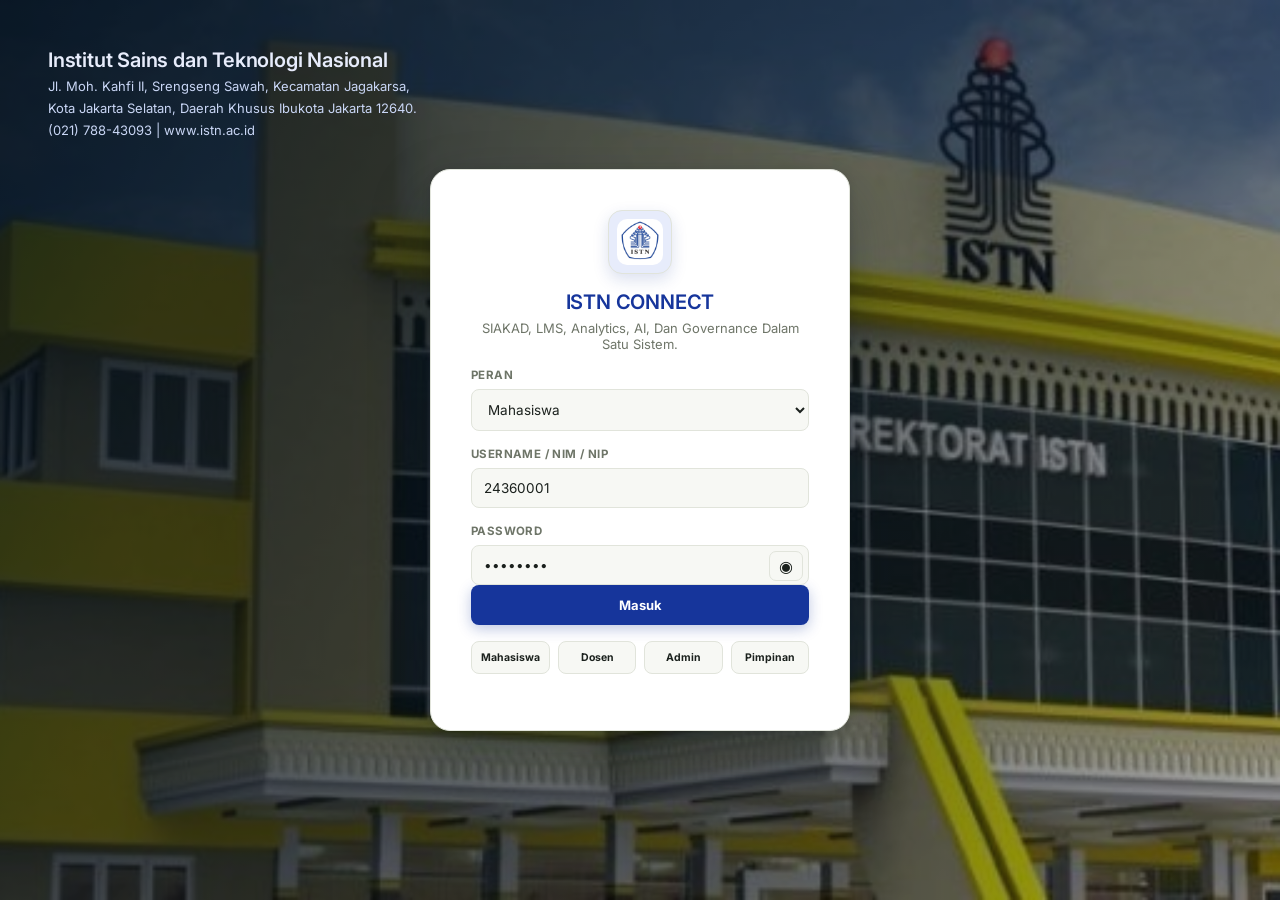
<file: index.html>
<!DOCTYPE html>
<html lang="id">
<head>
    <meta charset="UTF-8">
    <meta name="viewport" content="width=device-width, initial-scale=1.0">
    <title>SC-DATA - Mengalihkan...</title>
    <!-- Redirect otomatis ke folder frontend -->
    <meta http-equiv="refresh" content="0; url=frontend/index.html">
</head>
<body style="background:#1e1e2e; color:white; font-family:sans-serif; display:flex; justify-content:center; align-items:center; height:100vh; margin:0;">
    <div style="text-align:center;">
        <h2 style="color:#89b4fa">Memuat SC-DATA V16 Elite...</h2>
        <p>Jika Anda tidak dialihkan, <a href="frontend/index.html" style="color:#a6e3a1">klik di sini</a>.</p>
    </div>
</body>
</html>
</file>
<file: frontend/css/style.css>
/* =========================================================
   ISTN CONNECT — "ACADEMIC LEDGER" LIGHT THEME
   Visual-only restyle. No structural / class-name changes.
   ========================================================= */
@import url('https://fonts.googleapis.com/css2?family=Source+Serif+4:opsz,wght@8..60,500;8..60,600;8..60,700&family=Inter:wght@400;500;600;700;800&family=IBM+Plex+Mono:wght@500;600&display=swap');

:root{
  --paper:#F6F7F3;--paper2:#EFF1EA;--surface:#FFFFFF;--surface2:#F7F8F4;
  --card:#FFFFFF;--card2:#F9FAF6;--line:#E1E4DB;--line-strong:#CDD3C4;
  --ink:#1B211D;--muted:#6E7568;--muted2:#8B917F;
  --primary:rgb(22, 53, 155);--primary-strong:#0a243f;--primary-soft:#E7ECFB;
  --accent:#21299e;--accent-soft:#F5E9D2;
  --info:#2F6FA6;--info-soft:#E5EEF5;
  --danger:#A23B3B;--danger-soft:#F5E4E1;
  --shadow:0 1px 2px rgba(27,33,29,.05),0 10px 28px rgba(27,33,29,.06);
  --shadow-sm:0 1px 2px rgba(27,33,29,.05);
  --radius:12px;--radius-sm:8px;--radius-lg:20px;
  --font:'Inter',system-ui,-apple-system,"Segoe UI",Arial;
  --font-mono:'IBM Plex Mono','ui-monospace,'SF Mono',Menlo,Consolas,monospace;
  /* legacy token names kept for any inline styles referencing them */
  --bg:var(--paper);--bg2:var(--paper2);--text:var(--ink);--blue:var(--primary);
  --cyan:var(--primary-strong);--green:var(--primary);--orange:var(--accent);
  --red:var(--danger);--purple:var(--info);--navy:var(--primary-strong);
}
body.light{--paper:#FFFFFF;--paper2:#F7F8F4;--surface:#FFFFFF;--card:#FFFFFF}

*{box-sizing:border-box}
html{scroll-behavior:smooth}
body{margin:0;font-family:var(--font);background:var(--paper);color:var(--ink);min-height:100vh;overflow-x:hidden;-webkit-font-smoothing:antialiased}
button,input,select,textarea{font:inherit;color:inherit}
button{cursor:pointer}
.hidden{display:none!important}
a{color:inherit}
h1,h2,h3{font-family:var(--font-serif);font-weight:600;letter-spacing:-.01em} 

/* decorative legacy layers: switched off for a clean, flat look */
#particleCanvas,.aurora-bg,.ambient-grid,.noise-layer{display:none!important}
body:before,body:after{content:none!important}

.glass-panel,.card,.topbar,.sidebar,.modal-card,.command-dialog{backdrop-filter:none}

/* record-id / code chip — signature device, used via .role-chip and tables */
.mono,.role-chip,.course-meta b,.item-body small b{font-family:var(--font-mono)}

/* =========================== LOGIN =========================== */
.login-screen{position:relative;min-height:100vh;padding:0;background:linear-gradient(120deg,rgba(2,20,37,.85),rgba(83, 111, 203, 0)),url('../assets/background.jpg') center/cover no-repeat}
.login-visual{position:relative;overflow:hidden;border:0;border-radius:0;background:rgba(0,0,0,.35);width:100%;height:100%;padding:48px;display:flex;flex-direction:column;min-height:100vh;color:#E7ECFB}
.login-card{position:absolute;top:50%;left:50%;transform:translate(-50%,-50%);max-width:420px;width:100%;border:1px solid var(--line);border-radius:var(--radius-lg);background:var(--surface);box-shadow:var(--shadow);padding:40px;margin:0}
.brand-line{display:flex;gap:14px;align-items:center;position:relative;z-index:2}
.brand-line img,.side-brand img,.login-badge img{width:46px;height:46px;border-radius:10px;object-fit:cover;background:#fff;border:1px solid rgba(255,255,255,.2)}
.side-brand img{border-color:var(--line)}
.brand-line h1,.login-card h2{margin:0;font-size:20px}
.brand-line h1 span,.login-card h2 span,.side-brand em{color:var(--accent);font-style:normal}
.login-card h2 span{color:var(--primary)}
.brand-line p,.login-card p{margin:6px 0 0;color:#C9D6F5;font-size:13px}
.login-card p{color:var(--muted)}
.login-copy{margin:auto 0;max-width:640px;position:relative;z-index:2}
.login-copy h2{font-family:var(--font-serif);font-weight:600;font-size:clamp(28px,3.6vw,44px);line-height:1.15;margin:20px 0 16px;letter-spacing:-.01em;color:#fff}
.login-copy p{max-width:560px;color:#C9D6F5;line-height:1.7;font-size:14.5px}
.capsule{display:inline-flex;align-items:center;gap:8px;border:1px solid rgba(255,255,255,.28);background:rgba(255,255,255,.08);color:#E7ECFB;border-radius:999px;padding:7px 12px;font-size:10.5px;font-weight:700;letter-spacing:.6px;font-family:var(--font-mono)}
.capsule i{width:6px;height:6px;background:var(--accent);border-radius:50%}
.pulse i{animation:none}
.feature-grid{position:relative;z-index:2;display:grid;grid-template-columns:repeat(4,1fr);gap:10px;margin-top:auto}
.feature-grid div{border:1px solid rgba(255,255,255,.18);background:rgba(255,255,255,.05);border-radius:var(--radius-sm);padding:13px}
.feature-grid b{display:block;color:#fff;font-size:12.5px}
.feature-grid span{font-size:10.5px;color:#BFCDF0}
.campus-visual{position:absolute;right:38px;bottom:100px;width:320px;height:220px;opacity:.35}
.tower{position:absolute;bottom:0;width:52px;border:1px solid rgba(255,255,255,.3);background:rgba(255,255,255,.08);border-radius:6px 6px 0 0}
.tower:before,.tower:after{content:none}
.tower-1{height:150px;left:54px}.tower-2{height:200px;left:116px}.tower-3{height:128px;left:184px}.tower-4{height:170px;left:246px}
.campus-road{position:absolute;bottom:-1px;left:30px;right:15px;height:2px;background:rgba(255,255,255,.3)}
.ring-chip{position:absolute;border:1px solid rgba(255,255,255,.3);background:rgba(0,0,0,.12);border-radius:999px;padding:6px 10px;color:#fff;font-size:10px;font-weight:700;font-family:var(--font-mono);animation:none}
.r-a{left:8px;top:16px}.r-b{right:6px;top:44px}.r-c{left:150px;top:-8px}
.orb,.orb-a,.orb-b,.orb-c{display:none}
.login-badge{width:64px;height:64px;border-radius:14px;display:grid;place-items:center;background:var(--primary-soft);margin:0 auto 16px;border:1px solid var(--line)}
.login-card h2,.login-card p{text-align:center}
.login-card label{display:block;margin:16px 0 7px;color:var(--muted);font-size:11.5px;font-weight:700;text-transform:uppercase;letter-spacing:.4px}
.login-card input,.login-card select,.form-control,.command-input{width:100%;border:1px solid var(--line);background:var(--surface2);color:var(--ink);border-radius:var(--radius-sm);padding:11px 12px;outline:none;font-size:13.5px}
.login-card input:focus,.login-card select:focus,.form-control:focus,.command-input:focus{border-color:var(--primary);box-shadow:0 0 0 3px var(--primary-soft)}
select option{color:var(--ink)}
.password-field{position:relative}
.password-field input{padding-right:48px}
.password-field button{position:absolute;right:6px;top:6px;border:0;border-radius:7px;background:var(--surface2);border:1px solid var(--line);color:var(--ink);height:30px;width:34px}
.btn,.primary,.secondary,.ghost,.small-btn,.icon-button{border:0;border-radius:var(--radius-sm);display:inline-flex;align-items:center;justify-content:center;gap:8px;font-weight:700;transition:.15s ease;font-size:13px}
.btn.full,.full{width:100%}
.primary{background:var(--primary);color:#fff;padding:12px 16px;box-shadow:none}
.primary:hover{background:var(--primary-strong)}
.secondary{background:var(--surface2);border:1px solid var(--line);color:var(--ink);padding:11px 15px}
.secondary:hover{border-color:var(--line-strong)}
.ghost{background:transparent;border:1px solid var(--line);color:var(--ink);padding:10px 14px}
.small-btn{background:var(--surface2);border:1px solid var(--line);color:var(--ink);padding:7px 11px;font-size:11px}
.primary:hover,.secondary:hover,.small-btn:hover,.nav-item:hover{transform:none}
.quick-login{display:grid;grid-template-columns:repeat(4,1fr);gap:8px;margin:16px 0}
.quick-login button{border:1px solid var(--line);background:var(--surface2);color:var(--ink);border-radius:var(--radius-sm);padding:9px;font-weight:700;font-size:10.5px}
.quick-login button:hover{border-color:var(--primary);color:var(--primary)}
.demo-box{font-size:11px;line-height:1.6;border:1px dashed var(--line-strong);border-radius:var(--radius-sm);padding:13px;color:var(--muted);background:var(--surface2)}
.demo-box b{display:block;color:var(--ink);margin-bottom:4px;font-family:var(--font-mono);font-size:10.5px;text-transform:uppercase;letter-spacing:.4px}

/* =========================== APP SHELL =========================== */
.app-shell{min-height:100vh;display:grid;grid-template-columns:264px 1fr}
.sidebar{position:sticky;top:0;height:100vh;background:var(--surface);border-right:1px solid var(--line);padding:16px;overflow:auto}
.side-brand,.profile-mini{width:100%;display:flex;align-items:center;text-align:left;border:0;color:var(--ink);background:transparent}
.side-brand{gap:11px;padding:8px 6px 18px;border-bottom:1px solid var(--line)}
.side-brand b{display:block;font-size:13px;font-weight:700}
.side-brand small,.profile-mini small{display:block;color:var(--muted);font-size:10px;margin-top:2px}
.profile-mini{gap:10px;background:var(--surface2);border:1px solid var(--line);border-radius:var(--radius);padding:11px;margin:14px 0}
.profile-mini:hover{border-color:var(--line-strong)}
.avatar{width:38px;height:38px;border-radius:10px;display:grid;place-items:center;background:var(--primary);font-weight:700;color:#fff;flex:0 0 auto;font-size:13px}
.menu-group{margin:14px 0}
.menu-label{font-size:10px;color:var(--muted2);text-transform:uppercase;letter-spacing:.6px;font-weight:700;margin:0 0 6px 10px}
.nav-item{width:100%;display:flex;align-items:center;gap:10px;border:0;text-align:left;border-radius:var(--radius-sm);background:transparent;color:var(--ink);padding:9px 10px;margin:2px 0;transition:.15s;font-size:12.5px}
.nav-item:hover{background:var(--surface2)}
.nav-item.active{background:var(--primary-soft);color:var(--primary-strong);box-shadow:inset 2px 0 0 var(--primary);font-weight:700}
.nav-icon{width:26px;height:26px;border-radius:7px;display:grid;place-items:center;background:var(--surface2);font-weight:700;font-size:12px;color:var(--ink);font-variant-emoji:text;filter:grayscale(1) contrast(1.1);-webkit-font-smoothing:antialiased}
.nav-item.active .nav-icon{background:#fff}
.nav-text{flex:1;font-size:12px;font-weight:600}
.nav-badge{background:var(--danger);color:#fff;font-size:9px;padding:2px 7px;border-radius:999px;font-weight:700}
.system-pulse{margin-top:16px;border:1px solid var(--line);background:var(--surface2);border-radius:var(--radius);padding:13px}
.system-top,.storage-line{display:flex;justify-content:space-between;gap:10px}
.system-top span,.storage-line span{color:var(--muted);font-size:10px}
.system-top b{font-size:11.5px}
.pulse-bars{height:44px;display:flex;align-items:flex-end;gap:4px;margin:12px 0}
.pulse-bars i{flex:1;border-radius:3px 3px 1px 1px;background:var(--primary);opacity:.55;animation:none}
.pulse-bars i:nth-child(1){height:50%}.pulse-bars i:nth-child(2){height:70%}.pulse-bars i:nth-child(3){height:34%}.pulse-bars i:nth-child(4){height:88%}.pulse-bars i:nth-child(5){height:62%}.pulse-bars i:nth-child(6){height:78%}.pulse-bars i:nth-child(7){height:45%}
.progress-track{height:6px;background:var(--line);border-radius:99px;overflow:hidden;margin-top:8px}
.progress-track i,.bar-track i,.progress-line i{display:block;height:100%;border-radius:inherit;background:var(--primary)}
.main{min-width:0}
.topbar{height:64px;position:sticky;top:0;z-index:20;background:rgba(255,255,255,.92);border-bottom:1px solid var(--line);display:flex;align-items:center;justify-content:space-between;padding:0 20px;backdrop-filter:blur(8px)}
.mobile-only{display:none}
.command-launcher{flex:1;max-width:700px;display:flex;align-items:center;gap:10px;border:1px solid var(--line);background:var(--surface2);color:var(--muted);border-radius:var(--radius-sm);padding:10px 13px;text-align:left}
.command-launcher b{font-size:12px;font-weight:500;flex:1}
.command-launcher:hover{border-color:var(--line-strong)}
.command-launcher span{color:var(--primary)}
.command-launcher kbd{font-size:10px;border:1px solid var(--line);border-radius:5px;padding:3px 7px;color:var(--muted);background:#fff;font-family:var(--font-mono)}
.top-actions{display:flex;align-items:center;gap:8px}
.icon-button{width:36px;height:36px;padding:0;background:var(--surface2);border:1px solid var(--line);color:var(--ink);position:relative;border-radius:var(--radius-sm);font-variant-emoji:text;filter:grayscale(1) contrast(1.1);-webkit-font-smoothing:antialiased}
.icon-button:hover{border-color:var(--line-strong)}
.icon-button.dot:after{content:"";position:absolute;right:7px;top:6px;width:6px;height:6px;border-radius:50%;background:var(--danger);box-shadow:0 0 0 2px var(--surface)}
.icon-button.danger{color:var(--danger)}
.profile-top{border:1px solid var(--line);background:var(--surface2);color:var(--ink);border-radius:var(--radius-sm);padding:7px 12px;text-align:right}
.profile-top span{display:block;font-size:12px;font-weight:700}
.profile-top small{display:block;color:var(--muted);font-size:10px}
.content{padding:24px;max-width:1560px;margin:0;width:100%}
.page-head{display:flex;justify-content:space-between;align-items:flex-start;gap:14px;margin-bottom:20px;padding-bottom:16px;border-bottom:1px solid var(--line)}
.page-head h1{margin:0;font-size:24px;letter-spacing:-.01em;color:var(--ink)}
.page-head p{margin:5px 0 0;color:var(--muted);font-size:12.5px}
.page-actions{display:flex;gap:8px;flex-wrap:wrap;justify-content:flex-end}

/* =========================== GRID / CARDS =========================== */
.grid{display:grid;gap:14px}
.grid-2{grid-template-columns:repeat(2,minmax(0,1fr))}
.grid-3{grid-template-columns:repeat(3,minmax(0,1fr))}
.grid-4{grid-template-columns:repeat(4,minmax(0,1fr))}
.span-2{grid-column:span 2}.span-3{grid-column:span 3}.span-4{grid-column:span 4}
.card{border:1px solid var(--line);background:var(--card);border-radius:var(--radius);box-shadow:var(--shadow-sm);padding:18px;animation:none}
.card:hover{border-color:var(--line-strong)}
.card-head{display:flex;align-items:flex-start;justify-content:space-between;gap:10px;margin-bottom:14px;padding-bottom:12px;border-bottom:1px solid var(--line)}
.card-head h3{margin:0;font-size:14px;font-family:var(--font);font-weight:700;color:var(--ink)}
.card-head p{margin:3px 0 0;color:var(--muted);font-size:11px}
.powerful-card{min-height:112px;display:flex;flex-direction:column;justify-content:space-between;border:1px solid var(--line)}

.hero-panel{display:flex;align-items:center;justify-content:space-between;gap:20px;overflow:hidden;position:relative;min-height:172px;background:linear-gradient(135deg,var(--primary-soft),var(--surface));border:1px solid var(--line);border-radius:var(--radius-lg);padding:26px;box-shadow:var(--shadow-sm)}
.hero-panel:after{content:none}
.hero-panel h2{font-family:var(--font-serif);font-size:26px;margin:10px 0 8px;letter-spacing:-.01em;color:var(--ink)}
.hero-panel p{max-width:850px;color:var(--muted);line-height:1.65;margin:0;font-size:13px}
.hero-actions{display:flex;gap:10px;margin-top:16px;flex-wrap:wrap}
.hero-score{position:relative;z-index:1;min-width:150px}
.score-ring{width:130px;height:130px;border-radius:50%;display:grid;place-items:center;background:conic-gradient(var(--primary) 0 84%,var(--line) 84% 100%)}
.score-ring div{width:94px;height:94px;border-radius:50%;display:grid;place-items:center;text-align:center;background:#fff;border:1px solid var(--line)}
.score-ring b{font-size:26px;font-family:var(--font-serif);color:var(--ink)}
.score-ring span{display:block;color:var(--muted);font-size:10px}

.metric-card{display:flex;gap:12px;align-items:center;padding:16px}
.metric-icon{width:42px;height:42px;border-radius:10px;display:grid;place-items:center;background:var(--primary-soft);color:var(--primary-strong);font-weight:700}
.metric-value{font-size:23px;font-weight:700;line-height:1;font-family:var(--font-serif);color:var(--ink)}
.metric-label{font-size:11px;color:var(--muted);margin-top:5px}
.metric-trend{font-size:10px;margin-top:5px;color:var(--primary);font-weight:600}


/* =========================== TABLE =========================== */
.table-wrap{overflow:auto;border:1px solid var(--line);border-radius:var(--radius)}
.data-table{width:100%;border-collapse:collapse;min-width:720px;font-size:12.5px}
.data-table th{padding:11px 12px;background:var(--surface2);color:var(--muted);text-align:left;font-size:10px;text-transform:uppercase;letter-spacing:.4px;font-weight:700;border-bottom:1px solid var(--line)}
.data-table td{padding:11px 12px;border-top:1px solid var(--line);vertical-align:middle}
.data-table tr:hover td{background:var(--surface2)}

/* status pills */
.status{display:inline-flex;align-items:center;gap:5px;border-radius:999px;padding:4px 10px;font-size:10.5px;font-weight:700}
.status.good,.status.success{background:var(--primary-soft);color:var(--primary-strong)}
.status.warning{background:var(--accent-soft);color:#7A5A1F}
.status.danger,.status.failed{background:var(--danger-soft);color:var(--danger)}
.status.info{background:var(--info-soft);color:var(--info)}
.status.neutral{background:var(--surface2);color:var(--muted);border:1px solid var(--line)}

.bar-track{height:6px;background:var(--line);border-radius:99px;overflow:hidden}
.progress-line{height:6px;border-radius:99px;background:var(--line);overflow:hidden}

/* =========================== CHARTS =========================== */
.chart-bars{height:210px;display:flex;align-items:flex-end;gap:14px;padding:14px 0 28px}
.chart-col{flex:1;display:flex;flex-direction:column;align-items:center;gap:8px;min-width:34px}
.chart-bar{width:100%;max-width:36px;border-radius:5px 5px 2px 2px;background:var(--primary);position:relative;animation:none}
.chart-col:nth-child(even) .chart-bar{background:var(--accent)}
.chart-label{font-size:10px;color:var(--muted);text-align:center;line-height:1.2}
.line-chart{height:210px;border:1px solid var(--line);border-radius:var(--radius);background:var(--surface2);position:relative;overflow:hidden}
.line-chart svg{width:100%;height:100%}
.line-chart polyline{fill:none;stroke:var(--primary);stroke-width:3;stroke-linecap:round;stroke-linejoin:round;filter:none}
.donut-wrap{display:flex;align-items:center;gap:16px}
.donut{width:128px;height:128px;border-radius:50%;position:relative;display:grid;place-items:center;flex:0 0 auto}
.donut:after{content:"";position:absolute;inset:20px;border-radius:50%;background:var(--card);border:1px solid var(--line)}
.donut b{z-index:1;font-size:24px;font-family:var(--font-serif)}
.legend-list{display:grid;gap:8px;flex:1}
.legend-row{display:flex;justify-content:space-between;font-size:11px;border-bottom:1px dashed var(--line);padding-bottom:6px}
.heatmap{display:grid;grid-template-columns:repeat(14,1fr);gap:4px}
.heat-cell{height:20px;border-radius:4px;background:var(--line);animation:none}
.heat-cell.l1{background:#C9D6F5}
.heat-cell.l2{background:#9191c4}
.heat-cell.l3{background:#555aa5}
.heat-cell.l4{background:var(--primary-strong)}

/* =========================== LISTS =========================== */
.activity-list,.message-list,.doc-list,.task-list,.student-list{display:grid;gap:8px}
.activity-item,.message-item,.doc-item,.task-item,.student-item{display:flex;align-items:flex-start;gap:10px;border:1px solid var(--line);background:var(--surface2);border-radius:var(--radius-sm);padding:10px}
.activity-item:hover,.message-item:hover,.doc-item:hover,.task-item:hover,.student-item:hover{border-color:var(--line-strong)}
.activity-icon{width:32px;height:32px;border-radius:8px;display:grid;place-items:center;background:var(--primary-soft);color:var(--primary-strong);font-weight:700;flex:0 0 auto;font-size:11px}
.item-body{flex:1}
.item-body b{font-size:12px;color:var(--ink)}
.item-body small{display:block;color:var(--muted);font-size:10px;line-height:1.55;margin-top:2px}

.course-card{cursor:pointer;transition:.15s}
.course-card:hover{border-color:var(--primary)}
.course-title{font-size:15px;margin:10px 0 6px;line-height:1.35;font-family:var(--font-serif);font-weight:600}
.course-program,.course-meta{font-size:11px;color:var(--muted);line-height:1.6}
.course-meta{display:grid;gap:4px;margin:8px 0 12px}
.course-meta b{color:var(--ink);font-weight:600}
.course-footer{display:flex;justify-content:space-between;color:var(--muted);font-size:11px;margin-top:7px;padding-top:10px;border-top:1px dashed var(--line)}

.quick-actions{display:grid;grid-template-columns:repeat(auto-fit,minmax(150px,1fr));gap:10px}
.v14-span-3 .quick-actions,.v14-span-4 .quick-actions,.v14-span-5 .quick-actions,.v14-span-6 .quick-actions{grid-template-columns:repeat(2,1fr)}
.quick-action{display:flex;flex-direction:column;align-items:flex-start;min-width:0;min-height:118px;border:1px solid var(--line);background:var(--surface2);border-radius:var(--radius);padding:14px;text-align:left;color:var(--ink);transition:.15s}
.quick-action:hover{border-color:var(--primary);background:#fff}
.quick-action i{display:inline-flex;align-items:center;justify-content:center;flex:0 0 auto;max-width:100%;box-sizing:border-box;height:26px;padding:0 9px;border-radius:7px;background:var(--primary);color:#fff;font-style:normal;font-weight:800;font-size:10px;letter-spacing:.4px;text-transform:uppercase;white-space:nowrap;overflow:hidden;text-overflow:ellipsis;margin-bottom:10px}
.quick-action b{display:block;width:100%;font-size:12.5px;white-space:normal;overflow-wrap:break-word;word-break:break-word;line-height:1.35}
.quick-action span{display:block;width:100%;color:var(--muted);font-size:10.5px;margin-top:4px;white-space:normal;overflow-wrap:break-word;word-break:break-word;line-height:1.4}

.weekly-calendar{display:grid;grid-template-columns:70px repeat(6,1fr);border:1px solid var(--line);border-radius:var(--radius);overflow:hidden;min-width:780px}
.cal-head,.cal-time,.cal-cell{border-bottom:1px solid var(--line);border-right:1px solid var(--line);min-height:52px;padding:8px;font-size:10px}
.cal-head{background:var(--surface2);font-weight:700;text-transform:uppercase;letter-spacing:.3px;color:var(--muted)}
.cal-time{color:var(--muted);background:var(--surface2);font-family:var(--font-mono)}
.cal-block{border-radius:6px;padding:7px;background:var(--primary-soft);border:1px solid var(--primary);font-size:10px;color:var(--primary-strong);line-height:1.35}

/* =========================== FORMS / MODALS =========================== */
.form-grid{display:grid;grid-template-columns:repeat(2,1fr);gap:12px}
.form-grid .full{grid-column:1/-1}
.form-label{display:block;color:var(--muted);font-size:11px;font-weight:700;margin-bottom:6px;text-transform:uppercase;letter-spacing:.3px}
.form-actions{display:flex;gap:9px;justify-content:flex-end}
.grade-input{width:100%;border:1px solid var(--line);background:var(--surface2);color:var(--ink);border-radius:var(--radius-sm);padding:9px 10px}

.modal{position:fixed;inset:0;background:rgba(27,33,29,.45);z-index:80;display:flex;align-items:center;justify-content:center;padding:20px}
.modal-card{width:min(840px,100%);max-height:92vh;overflow:auto;background:var(--card);border:1px solid var(--line);border-radius:var(--radius-lg);box-shadow:0 24px 70px rgba(20,25,20,.22);padding:22px}
.modal-head,.dialog-head{display:flex;justify-content:space-between;gap:16px;align-items:flex-start;border-bottom:1px solid var(--line);padding-bottom:12px;margin-bottom:15px}
.modal-head h2,.dialog-head h2{margin:0;font-size:18px}
.modal-head p,.dialog-head p{margin:4px 0 0;color:var(--muted);font-size:11.5px}
.modal-head button,.dialog-head button{border:0;background:var(--surface2);border:1px solid var(--line);color:var(--ink);border-radius:8px;width:34px;height:34px;font-size:19px}

.toast{position:fixed;right:22px;bottom:22px;z-index:120;background:var(--ink);border:1px solid var(--ink);color:#fff;border-radius:var(--radius-sm);padding:12px 16px;box-shadow:0 18px 45px rgba(20,25,20,.25);font-size:12.5px;transform:translateY(16px);opacity:0;transition:.2s}
.toast.show{transform:translateY(0);opacity:1}

.command-dialog{width:min(860px,calc(100% - 36px));border:1px solid var(--line);border-radius:var(--radius-lg);background:var(--card);color:var(--ink);padding:20px;box-shadow:0 24px 70px rgba(20,25,20,.22)}
.command-dialog::backdrop{background:rgba(27,33,29,.45)}
.command-results{display:grid;gap:7px;margin-top:12px;max-height:420px;overflow:auto}
.command-result{display:flex;align-items:center;gap:10px;width:100%;border:1px solid var(--line);background:var(--surface2);color:var(--ink);border-radius:var(--radius-sm);padding:10px;text-align:left}
.command-result:hover{border-color:var(--primary)}
.command-result span{width:32px;height:32px;border-radius:8px;background:var(--primary-soft);display:grid;place-items:center;color:var(--primary-strong)}

/* =========================== CHAT =========================== */
.chat-layout{display:grid;grid-template-columns:minmax(260px,.75fr) 1.25fr;gap:14px}
.chat-window{min-height:460px;display:flex;flex-direction:column}
.chat-messages{flex:1;display:grid;align-content:start;gap:9px;overflow:auto;max-height:360px}
.bubble{max-width:78%;background:var(--surface2);border:1px solid var(--line);border-radius:var(--radius-sm);padding:11px;font-size:12px;line-height:1.55}
.bubble.user{justify-self:end;background:var(--primary);border-color:var(--primary);color:#fff}
.chat-input-row{display:flex;gap:8px;margin-top:10px}
.chat-input-row input{flex:1}

/* =========================== SETTINGS / MISC =========================== */
.settings-row{display:flex;align-items:center;justify-content:space-between;gap:14px;border:1px solid var(--line);background:var(--surface2);border-radius:var(--radius-sm);padding:12px;margin-bottom:10px}
.toggle{width:44px;height:24px;border-radius:99px;border:1px solid var(--line);background:var(--line);position:relative}
.toggle:after{content:"";width:18px;height:18px;border-radius:50%;position:absolute;left:2px;top:2px;background:#fff;transition:.2s;box-shadow:0 1px 3px rgba(0,0,0,.2)}
.toggle.on{background:var(--primary);border-color:var(--primary)}
.toggle.on:after{left:22px}

.risk-grid{display:grid;grid-template-columns:repeat(5,1fr);gap:10px}
.risk-card{text-align:center;border:1px solid var(--line);background:var(--surface2);border-radius:var(--radius);padding:13px}
.risk-card b{font-size:20px;font-family:var(--font-serif)}

.tabs{display:flex;gap:8px;flex-wrap:wrap;margin-bottom:14px}
.tab{border:1px solid var(--line);background:var(--surface2);color:var(--ink);border-radius:999px;padding:8px 12px;font-size:11px;font-weight:700}
.tab.active{background:var(--primary);border-color:var(--primary);color:#fff}
.split-layout{display:grid;grid-template-columns:260px 1fr;gap:14px}
.role-chip{display:inline-flex;border-radius:6px;border:1px solid var(--line);padding:5px 9px;font-size:10px;font-weight:600;color:var(--primary-strong);background:var(--primary-soft)}
.empty-state{border:1px dashed var(--line-strong);border-radius:var(--radius);padding:28px;text-align:center;color:var(--muted)}
.profile-grid{display:grid;grid-template-columns:auto 1fr;gap:12px;align-items:center}
.attendance-status{font-weight:700}
.attendance-note{color:var(--muted);font-size:11px;margin-top:4px}
.scv2-actions{display:grid;gap:10px}
.scv2-bar{display:grid;gap:7px;margin:10px 0}

/* =========================== V14 DASHBOARD WIDGETS =========================== */
.v14-cockpit{display:grid;grid-template-columns:minmax(0,1.2fr) minmax(330px,.62fr);gap:14px;margin-top:14px}
.v14-panel-grid{display:grid;grid-template-columns:repeat(12,1fr);gap:14px;margin-top:14px}
.v14-span-8{grid-column:span 8}.v14-span-7{grid-column:span 7}.v14-span-6{grid-column:span 6}.v14-span-5{grid-column:span 5}.v14-span-4{grid-column:span 4}.v14-span-3{grid-column:span 3}
.v14-command-strip{display:grid;grid-template-columns:repeat(4,1fr);gap:10px;margin-top:16px}
.v14-command-strip button{min-height:70px;border:1px solid var(--line);border-radius:var(--radius);background:var(--surface2);color:var(--ink);text-align:left;padding:13px;transition:.15s}
.v14-command-strip button:hover{border-color:var(--primary);background:#fff}
.v14-command-strip b{display:block;font-size:12.5px}
.v14-command-strip small{display:block;margin-top:6px;color:var(--muted);font-size:10px}
.v14-hero-right{display:grid;gap:10px}
.v14-mini-orbit{height:200px;border-radius:var(--radius-lg);border:1px solid var(--line);position:relative;background:var(--surface2);overflow:hidden}
.v14-mini-orbit:before,.v14-mini-orbit:after{content:"";position:absolute;inset:30px;border:1px solid var(--line-strong);border-radius:50%}
.v14-mini-orbit:after{inset:52px}
.v14-orbit-core{position:absolute;left:50%;top:50%;transform:translate(-50%,-50%);width:88px;height:88px;border-radius:50%;display:grid;place-items:center;background:var(--primary);font-weight:700;font-size:26px;color:#fff;font-family:var(--font-serif)}
.v14-orbit-chip{position:absolute;border:1px solid var(--line);background:#fff;border-radius:999px;padding:6px 10px;font-size:10px;font-weight:700;font-family:var(--font-mono);box-shadow:var(--shadow-sm)}
.v14-orbit-chip:nth-child(2){left:14px;top:24px}.v14-orbit-chip:nth-child(3){right:14px;top:58px}.v14-orbit-chip:nth-child(4){left:36px;bottom:26px}.v14-orbit-chip:nth-child(5){right:30px;bottom:22px}
.v14-insight-card{border:1px solid var(--line);border-radius:var(--radius);padding:13px;background:var(--surface2)}
.v14-insight-card b{display:block;color:var(--ink)}
.v14-insight-card small{display:block;color:var(--muted);margin-top:5px}
.v14-pipeline{display:grid;gap:9px}
.v14-step{display:grid;grid-template-columns:38px 1fr auto;gap:10px;align-items:center;border:1px solid var(--line);border-radius:var(--radius-sm);padding:11px;background:var(--surface2)}
.v14-step i{width:32px;height:32px;border-radius:8px;background:var(--primary);display:grid;place-items:center;font-style:normal;font-weight:700;color:#fff;font-size:11px}
.v14-step b{display:block;color:var(--ink)}
.v14-step small{color:var(--muted)}
.v14-radar{display:grid;gap:10px}
.v14-radar-row{display:grid;grid-template-columns:112px 1fr 50px;align-items:center;gap:10px;font-size:12px}
.v14-radar-row .bar-track{height:8px}
.v14-live-dot{display:inline-flex;align-items:center;gap:8px}
.v14-live-dot:before{content:"";width:7px;height:7px;border-radius:50%;background:var(--primary)}
.v14-chip-row{display:flex;flex-wrap:wrap;gap:8px;margin-top:10px}
.v14-chip{border:1px solid var(--line);background:var(--surface2);border-radius:999px;padding:6px 10px;font-size:10px;font-weight:700;color:var(--primary-strong)}
.v14-flow{display:grid;grid-template-columns:repeat(5,1fr);gap:8px}
.v14-flow div{border:1px solid var(--line);border-radius:var(--radius);padding:12px;background:var(--surface2);min-height:92px}
.v14-flow b{display:block;font-size:12px;color:var(--ink)}
.v14-flow small{display:block;color:var(--muted);margin-top:8px;font-size:10px;line-height:1.4}
.v14-flow em{display:inline-grid;place-items:center;width:26px;height:26px;border-radius:7px;background:var(--primary);font-style:normal;font-size:10px;font-weight:700;margin-bottom:9px;color:#fff}
.v14-ai-box{border:1px solid var(--line);border-radius:var(--radius-lg);padding:16px;background:var(--surface2)}
.v14-ai-box p{color:var(--muted);line-height:1.65;font-size:12px}
.v14-feature-map{display:grid;grid-template-columns:repeat(2,1fr);gap:10px}
.v14-feature-map div{border:1px solid var(--line);border-radius:var(--radius);padding:12px;background:var(--surface2)}
.v14-feature-map b{display:block;color:var(--ink)}
.v14-feature-map small{color:var(--muted);font-size:10px}

/* =========================== DENSITY / MOTION =========================== */
.ui-compact .card{padding:15px}
.ui-compact .content{padding:18px}
.ui-compact .grid{gap:12px}
.ui-compact .page-head{margin-bottom:14px}
.ui-compact .metric-card{min-height:90px}
.ui-compact .data-table td{padding:9px 10px}
.ui-compact .data-table th{padding:9px 10px}
.motion-off *,.motion-off *:before,.motion-off *:after{animation-duration:.001ms!important;transition-duration:.001ms!important}
@media(prefers-reduced-motion:reduce){*,*:before,*:after{animation-duration:.001ms!important;transition:none!important}}

/* =========================== RESPONSIVE =========================== */
@media(max-width:1200px){.grid-4{grid-template-columns:repeat(2,1fr)}.grid-3{grid-template-columns:repeat(2,1fr)}.login-screen{grid-template-columns:1fr}.login-visual{min-height:420px}.feature-grid{grid-template-columns:repeat(2,1fr)}.hero-panel{flex-direction:column;align-items:flex-start}.v14-cockpit{grid-template-columns:1fr}.v14-panel-grid{grid-template-columns:repeat(6,1fr)}.v14-span-8,.v14-span-7,.v14-span-6,.v14-span-5,.v14-span-4,.v14-span-3{grid-column:span 6}.v14-command-strip,.v14-flow{grid-template-columns:repeat(2,1fr)}}
@media(max-width:900px){.app-shell{grid-template-columns:1fr}.sidebar{position:fixed;left:-280px;z-index:60;width:264px;transition:.22s}.sidebar.open{left:0}.mobile-only{display:inline-flex}.topbar{padding:0 12px}.profile-top{display:none}.command-launcher b{display:none}.content{padding:16px}.grid-2,.grid-3,.grid-4{grid-template-columns:1fr}.span-2,.span-3,.span-4{grid-column:auto}.chat-layout,.split-layout{grid-template-columns:1fr}.form-grid{grid-template-columns:1fr}.form-grid .full{grid-column:auto}.risk-grid{grid-template-columns:repeat(2,1fr)}.v14-panel-grid{grid-template-columns:1fr}.v14-span-8,.v14-span-7,.v14-span-6,.v14-span-5,.v14-span-4,.v14-span-3{grid-column:auto}.v14-command-strip,.v14-flow,.v14-feature-map{grid-template-columns:1fr}.v14-mini-orbit{height:160px}.donut{width:140px;height:140px}}
@media(max-width:640px){.login-card{margin:16px;border-radius:var(--radius-lg)}.login-visual{display:none}.quick-login{grid-template-columns:repeat(2,1fr)}.page-head{flex-direction:column}.page-actions{justify-content:flex-start}.top-actions{gap:5px}.icon-button{width:34px;height:34px}.donut-wrap{flex-direction:column;align-items:flex-start}.risk-grid{grid-template-columns:1fr}}

/* =========================================================
   VISUAL POLISH LAYER — depth, motion, micro-interactions
   No color-token changes. Blue accent & white paper kept.
   ========================================================= */

::selection{background:var(--primary-soft);color:var(--primary-strong)}
::-webkit-scrollbar{width:10px;height:10px}
::-webkit-scrollbar-track{background:transparent}
::-webkit-scrollbar-thumb{background:var(--line-strong);border-radius:99px;border:2px solid var(--paper)}
::-webkit-scrollbar-thumb:hover{background:var(--muted2)}

*{transition:border-color .18s ease,box-shadow .18s ease,transform .18s ease,background-color .18s ease,color .18s ease}

/* cards: lift + soft glow on hover */
.card,.metric-card,.powerful-card,.course-card,.quick-action,.v14-insight-card,.v14-command-strip button{
  box-shadow:0 1px 2px rgba(27,33,29,.04),0 6px 16px rgba(27,33,29,.05);
}
.card:hover,.powerful-card:hover,.metric-card:hover,.v14-insight-card:hover{
  transform:translateY(-2px);
  box-shadow:0 4px 10px rgba(22,53,155,.06),0 16px 32px rgba(22,53,155,.08);
  border-color:var(--primary);
}
.course-card:hover{transform:translateY(-3px);box-shadow:0 10px 26px rgba(22,53,155,.14)}
.quick-action:hover{transform:translateY(-2px);box-shadow:0 10px 22px rgba(22,53,155,.12)}

/* buttons: lift + brighter shadow, subtle press */
.primary{box-shadow:0 4px 14px rgba(22,53,155,.28)}
.primary:hover{transform:translateY(-1px);box-shadow:0 8px 20px rgba(22,53,155,.34)}
.primary:active{transform:translateY(0);box-shadow:0 2px 8px rgba(22,53,155,.3)}
.secondary:hover,.ghost:hover,.small-btn:hover{transform:translateY(-1px);box-shadow:0 4px 10px rgba(27,33,29,.08)}
.icon-button:hover{transform:translateY(-1px);box-shadow:0 4px 10px rgba(27,33,29,.08)}

/* nav: smoother active state + hover slide */
.nav-item{position:relative}
.nav-item:hover{transform:translateX(2px)}
.nav-item.active{box-shadow:inset 3px 0 0 var(--primary),0 2px 8px rgba(22,53,155,.08)}

/* sidebar / topbar depth */
.sidebar{box-shadow:1px 0 0 var(--line),4px 0 24px rgba(27,33,29,.03)}
.topbar{box-shadow:0 1px 0 var(--line),0 8px 20px rgba(27,33,29,.03)}

/* avatar + icon accents get a gentle gradient instead of flat fill */
.avatar,.metric-icon,.activity-icon,.v14-step i,.v14-flow em,.nav-item.active .nav-icon{
  background:linear-gradient(135deg,var(--primary),var(--primary-strong));
}
.nav-item.active .nav-icon{background:linear-gradient(135deg,var(--primary-soft),#fff);color:var(--primary-strong)}
.metric-icon,.activity-icon{color:#fff}

/* force colorful emoji/icon glyphs inside these dark-blue widgets to render pure white
   (filter is applied to the inner glyph only, so the widget's own background is untouched) */
.icon-glyph{display:inline-block;filter:brightness(0) invert(1)}

/* hero panel: richer gradient wash, still on white/paper base */
.hero-panel{background:linear-gradient(120deg,var(--primary-soft) 0%,var(--surface) 55%,var(--surface) 100%);box-shadow:0 1px 2px rgba(27,33,29,.04),0 18px 40px rgba(22,53,155,.08)}
.score-ring{box-shadow:0 6px 18px rgba(22,53,155,.18)}

/* login card: crisper elevation */
.login-card{box-shadow:0 24px 60px rgba(2,20,37,.28),0 2px 8px rgba(2,20,37,.12)}
.login-badge{box-shadow:0 6px 16px rgba(22,53,155,.15)}
.quick-login button:hover,.small-btn:hover{transform:translateY(-1px)}

/* inputs: gentle focus glow already present, add hover cue */
.login-card input:hover,.login-card select:hover,.form-control:hover,.command-input:hover,.grade-input:hover{border-color:var(--line-strong)}

/* table rows: smooth hover + zebra for readability */
.data-table tbody tr:nth-child(even) td{background:var(--surface2)}
.data-table tr:hover td{background:var(--primary-soft)!important}

/* status pills: tiny depth */
.status{box-shadow:0 1px 3px rgba(27,33,29,.06)}

/* modal / toast: softer entrance shadow */
.modal-card{box-shadow:0 30px 80px rgba(20,25,20,.28),0 2px 10px rgba(20,25,20,.1)}
.toast{box-shadow:0 20px 50px rgba(20,25,20,.3)}

/* tabs: active tab lift */
.tab.active{box-shadow:0 4px 12px rgba(22,53,155,.25)}

/* command launcher: subtle glow on focus-within */
.command-launcher:hover{box-shadow:0 2px 8px rgba(27,33,29,.06)}

/* chart bars: rounded gradient fill for a less flat look */
.chart-bar{background:linear-gradient(180deg,var(--primary),var(--primary-strong))}
.chart-col:nth-child(even) .chart-bar{background:linear-gradient(180deg,var(--accent),#171c72)}

/* donut / progress: subtle shadow on ring */
.donut{box-shadow:0 4px 14px rgba(27,33,29,.08)}
</file>
